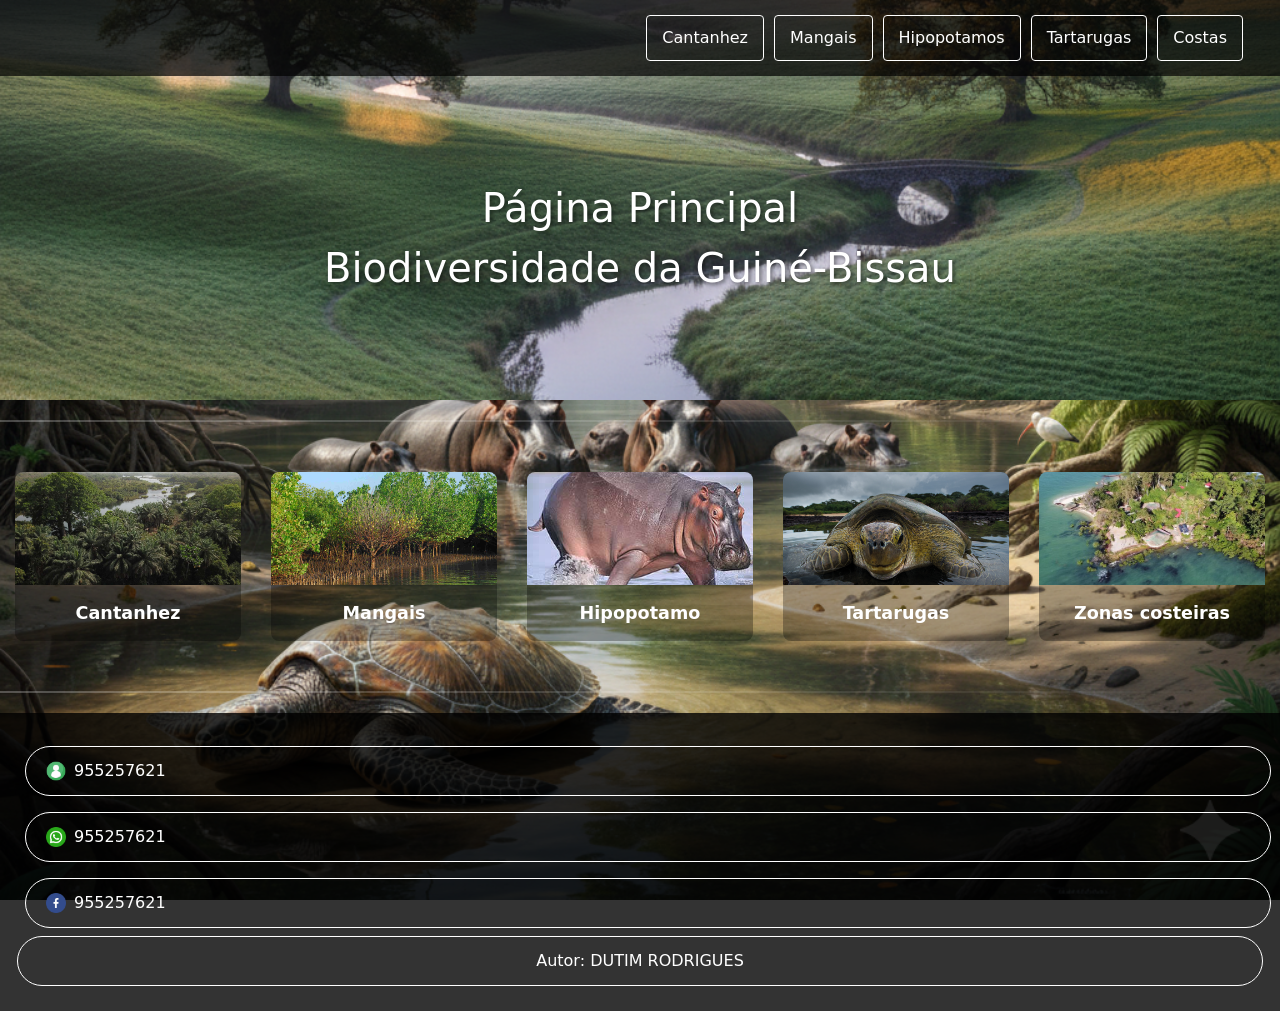
<file: index.html>
<!DOCTYPE html>
<html lang="pt-BR">
<head>
	<meta charset="utf-8">
	<meta name="viewport" content="width=device-width, initial-scale=1">
	<title>Biodiversidade da Guiné-Bissau</title>
	<link href="https://cdn.jsdelivr.net/npm/bootstrap@5.3.8/dist/css/bootstrap.min.css" rel="stylesheet" integrity="sha384-sRIl4kxILFvY47J16cr9ZwB07vP4J8+LH7qKQnuqkuIAvNWLzeN8tE5YBujZqJLB" crossorigin="anonymous">
	<link rel="stylesheet" type="text/css" href="CSS/index.css">
</head>
<body>
	<div class="main-wrapper">
		<main class="content-box">
			<header class="top-header">
				<nav class="navbar navbar-expand-lg navbar-dark">
					<div class="container-fluid">
						<button class="navbar-toggler" type="button" data-bs-toggle="collapse" data-bs-target="#navbarNav" aria-controls="navbarNav" aria-expanded="false" aria-label="Toggle navigation">
							<span class="navbar-toggler-icon"></span>
						</button>
						<div class="collapse navbar-collapse" id="navbarNav">
							<ul class="navbar-nav ms-auto">
								<li class="nav-item"><a class="nav-link" href="cantanhez.html">Cantanhez</a></li>
								<li class="nav-item"><a class="nav-link" href="mangais.html">Mangais</a></li>
								<li class="nav-item"><a class="nav-link" href="hipopotamo.html">Hipopotamos</a></li>
								<li class="nav-item"><a class="nav-link" href="tartaruga.html">Tartarugas</a></li>
								<li class="nav-item"><a class="nav-link" href="costas.html">Costas</a></li>
							</ul>
						</div>
					</div>
				</nav>
				<div class="header-content">
					<h1>Página Principal <br>Biodiversidade da Guiné-Bissau</h1>
				</div>
			</header>
			<hr class="line">
			<section class="image-grid container-fluid">
				<div class="row">
					<div class="col-12 col-sm-6 col-md-4 col-lg-2-5">
						<a href="cantanhez.html" class="box-link">
							<div class="box">
								<img src="IMG/canta2.jpg" alt="Cantanhez" class="img-fluid">
								<p>Cantanhez</p>
							</div>
						</a>
					</div>
					<div class="col-12 col-sm-6 col-md-4 col-lg-2-5">
						<a href="mangais.html" class="box-link">
							<div class="box">
								<img src="IMG/mang3.jpg" alt="Mangais" class="img-fluid">
								<p>Mangais</p>
							</div>
						</a>
					</div>
					<div class="col-12 col-sm-6 col-md-4 col-lg-2-5">
						<a href="hipopotamo.html" class="box-link">
							<div class="box">
								<img src="IMG/hipopotamo2.jpg" alt="Hipopotamo" class="img-fluid">
								<p>Hipopotamo</p>
							</div>
						</a>
					</div>
					<div class="col-12 col-sm-6 col-md-4 col-lg-2-5">
						<a href="tartaruga.html" class="box-link">
							<div class="box">
								<img src="IMG/tart2.jpg" alt="Tartarugas" class="img-fluid">
								<p>Tartarugas</p>
							</div>
						</a>
					</div>
					<div class="col-12 col-sm-6 col-md-4 col-lg-2-5">
						<a href="costas.html" class="box-link">
							<div class="box">
								<img src="IMG/zona1.jpg" alt="Zonas costeiras" class="img-fluid">
								<p>Zonas costeiras</p>
							</div>
						</a>
					</div>
				</div>
			</section>
			<hr class="line">		</main>
		
		<footer class="bottom-footer">
			<div class="container-fluid">
				<div class="row text-center">
					<a href="tel:955257621" class="contact-link">
						<img src="IMG/contato.png" alt="Telefone" class="contact-icon"> 955257621
					</a>
					<a href="https://wa.me/955257621" target="_blank" class="contact-link">
						<img src="IMG/whatsapp.png" alt="WhatsApp" class="contact-icon"> 955257621
					</a>
					<a href="#" class="contact-link">
						<img src="IMG/facebook.png" alt="Facebook" class="contact-icon"> 955257621
					</a>
					<span class="author-credit">Autor: DUTIM RODRIGUES</span>
				</div>
			</div>
		</footer>
	</div>

	<script src="https://cdn.jsdelivr.net/npm/bootstrap@5.3.8/dist/js/bootstrap.bundle.min.js" integrity="sha384-FKyoEForCGlyvwx9Hj09JcYn3nv7wiPVlz7YYwJrWVcXK/BmnVDxM+D2scQbITxI" crossorigin="anonymous"></script>
</body>
</html>
</file>
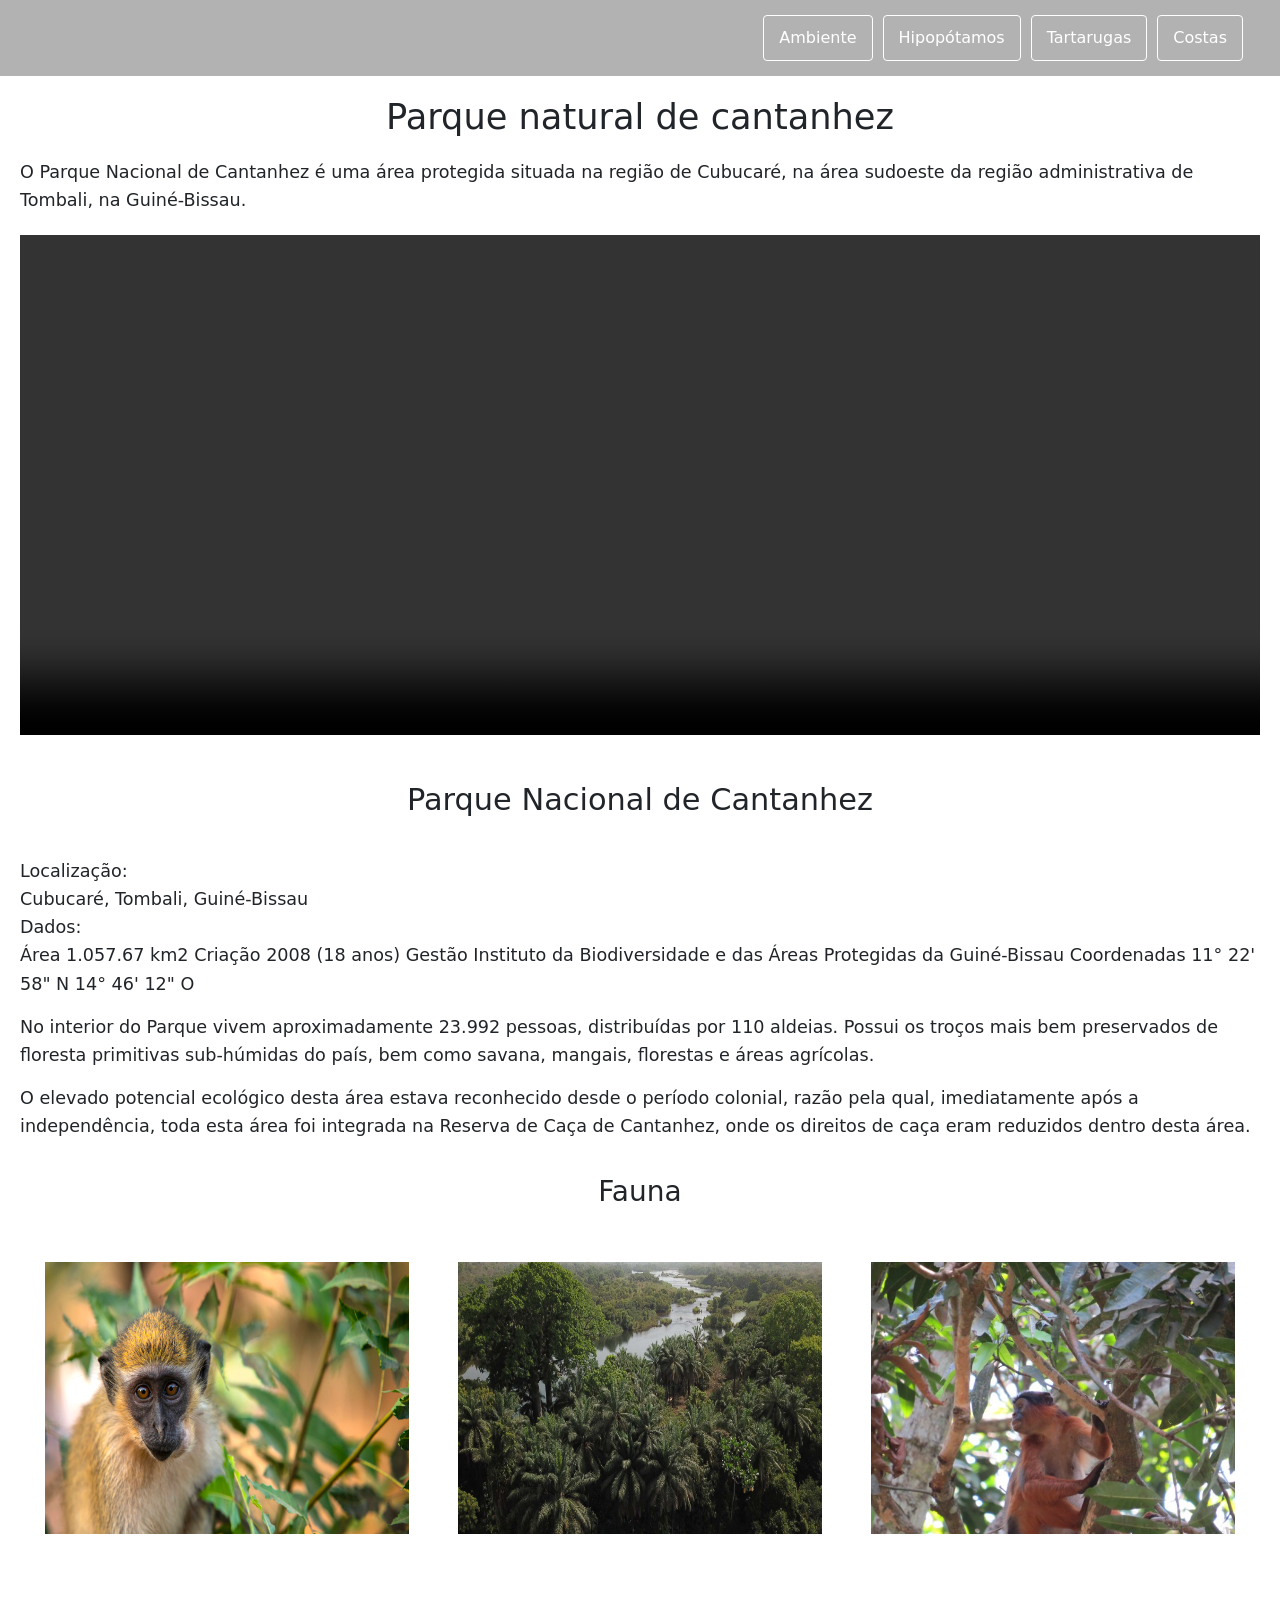
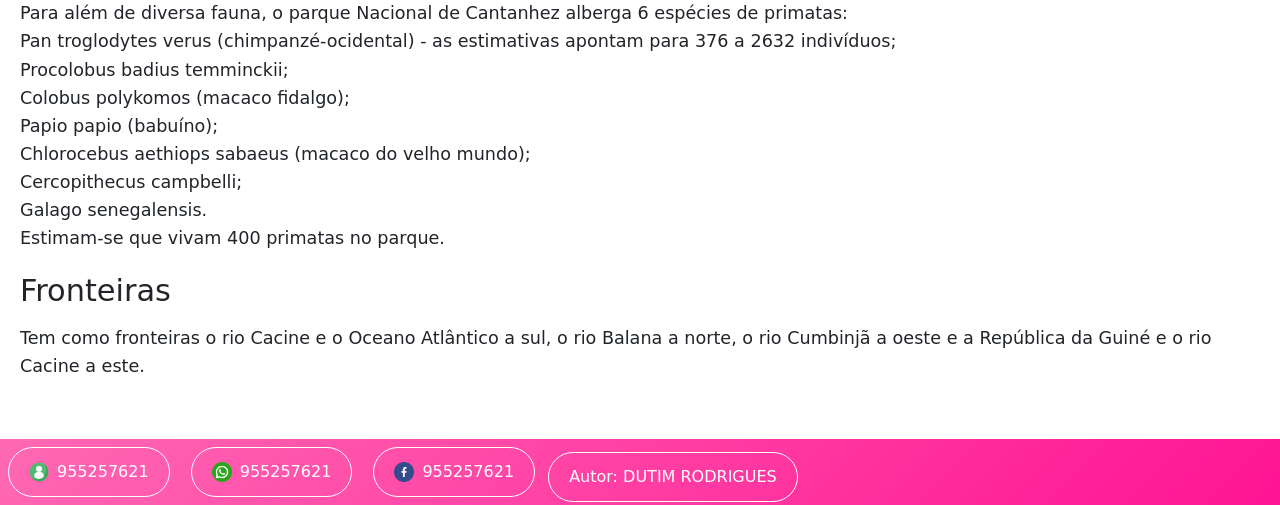
<file: cantanhez.html>
<!DOCTYPE html>
<html>
<head>
	<meta charset="utf-8">
	<meta name="viewport" content="width=device-width, initial-scale=1">
	<title> Parque natural de Cantanhez</title>
	<link href="https://cdn.jsdelivr.net/npm/bootstrap@5.3.8/dist/css/bootstrap.min.css" rel="stylesheet" integrity="sha384-sRIl4kxILFvY47J16cr9ZwB07vP4J8+LH7qKQnuqkuIAvNWLzeN8tE5YBujZqJLB" crossorigin="anonymous">
	<script src="https://cdn.jsdelivr.net/npm/bootstrap@5.3.8/dist/js/bootstrap.bundle.min.js" integrity="sha384-FKyoEForCGlyvwx9Hj09JcYn3nv7wiPVlz7YYwJrWVcXK/BmnVDxM+D2scQbITxI" crossorigin="anonymous"></script>

	<link rel="stylesheet" type="text/css" href=" CSS/cantanhez.css">
</head>
<body>

	<header class="ak">
		<nav class="navbar navbar-expand-lg navbar-dark">
			<div class="container-fluid">
				<button class="navbar-toggler" type="button" data-bs-toggle="collapse" data-bs-target="#navbarNav" aria-controls="navbarNav" aria-expanded="false" aria-label="Toggle navigation">
					<span class="navbar-toggler-icon"></span>
				</button>
				<div class="collapse navbar-collapse" id="navbarNav">
					<ul class="navbar-nav ms-auto">
						<li class="nav-item"><a class="nav-link" href="index.html">Ambiente</a></li>
						<li class="nav-item"><a class="nav-link" href="hipopotamo.html">Hipopótamos</a></li>
						<li class="nav-item"><a class="nav-link" href="tartaruga.html">Tartarugas</a></li>
						<li class="nav-item"><a class="nav-link" href="costas.html">Costas</a></li>
					</ul>
				</div>
			</div>
		</nav>
	</header>
<div class="pri">
<h1>Parque natural de cantanhez</h1>
 <p>O Parque Nacional de Cantanhez é uma área protegida situada na região de Cubucaré, na área sudoeste da região administrativa de Tombali, na Guiné-Bissau.</p>

 <video controls autoplay width="100%" height="500px">
 	<source src="VID/flo1.mp4" type="video/mp4"> 
 </video>
</div>
<div class="du">
 <h2>Parque Nacional de Cantanhez</h2> <br>
<p>Localização:<br>
Cubucaré, Tombali,  Guiné-Bissau <br>
Dados:<br>
Área
1.057.67 km2
Criação
2008 (18 anos)
Gestão
Instituto da Biodiversidade e das Áreas Protegidas da Guiné-Bissau
Coordenadas
11° 22' 58" N 14° 46' 12" O</p>
<p>No interior do Parque vivem aproximadamente 23.992 pessoas, distribuídas por 110 aldeias.
Possui os troços mais bem preservados de floresta primitivas sub-húmidas do país, bem como savana, mangais, florestas e áreas agrícolas.</p>
<p>O elevado potencial ecológico desta área estava reconhecido desde o período colonial, razão pela qual, imediatamente após a independência, toda esta área foi integrada na Reserva de Caça de Cantanhez, onde os direitos de caça eram reduzidos dentro desta área.</p></div>

<h3 style="text-align: center;">Fauna</h3>
<section class="ju">


<div class="mato">
<img src="IMG/canta1.jpg" width="400PX" height="200px"><br>
</div>

<div class="mato">
<img src="IMG/canta2.jpg" width="400PX" height="200px"><br>
</div>

<div class="mato">
<img src="IMG/canta3.jpg" width="400PX" height="200px"><br>
</div>
</section>

<section class="ota">

<p>Para além de diversa fauna, o parque Nacional de Cantanhez alberga 6 espécies de primatas:<br>
Pan troglodytes verus (chimpanzé-ocidental) - as estimativas apontam para 376 a 2632 indivíduos;<br>
Procolobus badius temminckii;<br>
Colobus polykomos (macaco fidalgo);<br>
Papio papio (babuíno);<br>
Chlorocebus aethiops sabaeus (macaco do velho mundo);<br>
Cercopithecus campbelli;<br>
Galago senegalensis. <br>
Estimam-se que vivam 400 primatas no parque.</p>
<h4>Fronteiras</h4>
<p>Tem como fronteiras o rio Cacine e o Oceano Atlântico a sul, o rio Balana a norte, o rio Cumbinjã a oeste e a República da Guiné e o rio Cacine a este.</p><br></section>

<section class="su">
	<footer>
		<a href="tel:955257621" class="contact-link">
			<img src="IMG/contato.png" alt="Telefone" class="contact-icon"> 955257621
		</a>
		<a href="https://wa.me/955257621" target="_blank" class="contact-link">
			<img src="IMG/whatsapp.png" alt="WhatsApp" class="contact-icon"> 955257621
		</a>
		<a href="#" class="contact-link">
			<img src="IMG/facebook.png" alt="Facebook" class="contact-icon"> 955257621
		</a>
		<span class="author-credit">Autor: DUTIM RODRIGUES</span>
	</footer>
</section>


















</body>
</html>
</file>
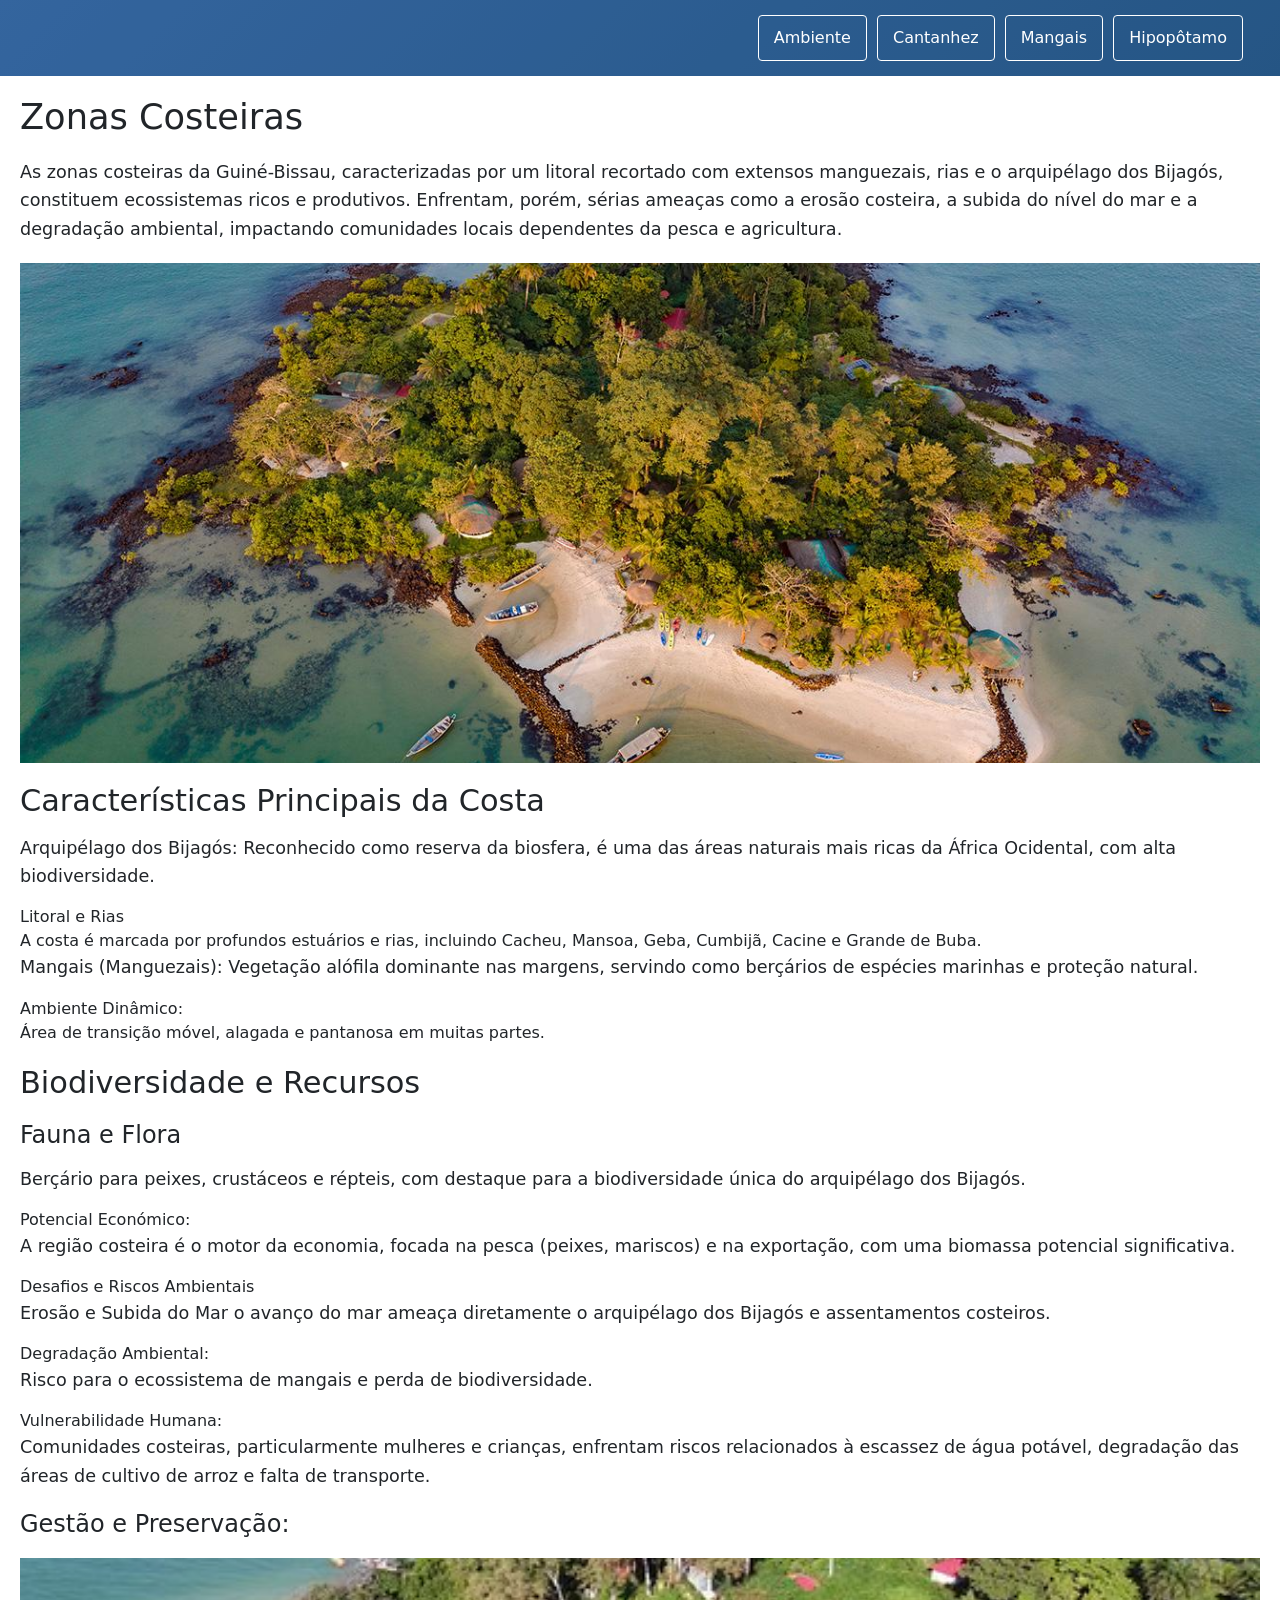
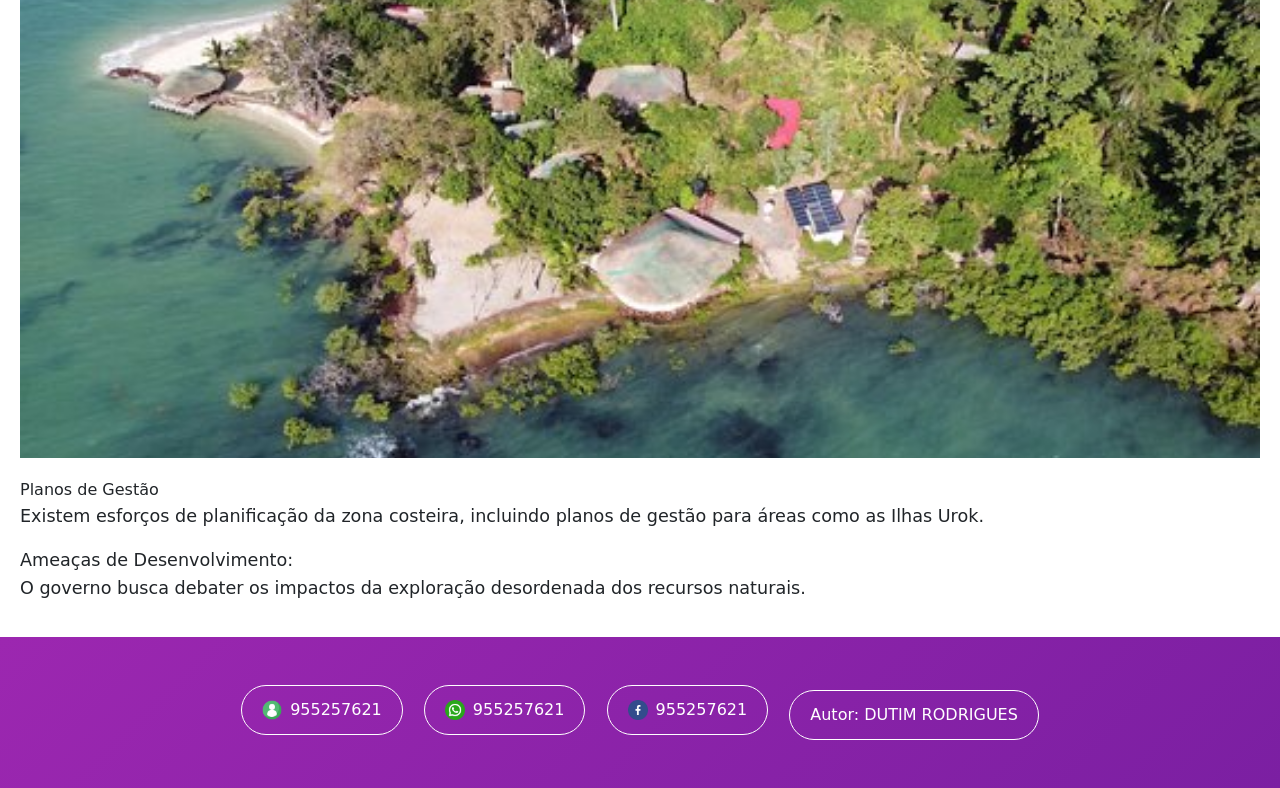
<file: costas.html>
<!DOCTYPE html>
<html lang="pt-BR">
<head>
	<meta charset="utf-8">
	<meta name="viewport" content="width=device-width, initial-scale=1">
	<title>Zonas Costeiras</title>
	<link href="https://cdn.jsdelivr.net/npm/bootstrap@5.3.8/dist/css/bootstrap.min.css" rel="stylesheet" integrity="sha384-sRIl4kxILFvY47J16cr9ZwB07vP4J8+LH7qKQnuqkuIAvNWLzeN8tE5YBujZqJLB" crossorigin="anonymous">
	<link rel="stylesheet" type="text/css" href="CSS/costas.css">
</head>
<body>
	<header class="so">
		<nav class="navbar navbar-expand-lg navbar-dark">
			<div class="container-fluid">
				<button class="navbar-toggler" type="button" data-bs-toggle="collapse" data-bs-target="#navbarNav" aria-controls="navbarNav" aria-expanded="false" aria-label="Toggle navigation">
					<span class="navbar-toggler-icon"></span>
				</button>
				<div class="collapse navbar-collapse" id="navbarNav">
					<ul class="navbar-nav ms-auto">
						<li class="nav-item"><a class="nav-link" href="index.html">Ambiente</a></li>
						<li class="nav-item"><a class="nav-link" href="cantanhez.html">Cantanhez</a></li>
						<li class="nav-item"><a class="nav-link" href="mangais.html">Mangais</a></li>
						<li class="nav-item"><a class="nav-link" href="hipopotamo.html">Hipopôtamo</a></li>
					</ul>
				</div>
			</div>
		</nav>
	</header>

	<div class="content">
		<h1>Zonas Costeiras</h1>
<p>As zonas costeiras da Guiné-Bissau, caracterizadas por um litoral recortado com extensos manguezais, rias e o arquipélago dos Bijagós, constituem ecossistemas ricos e produtivos. Enfrentam, porém, sérias ameaças como a erosão costeira, a subida do nível do mar e a degradação ambiental, impactando comunidades locais dependentes da pesca e agricultura. </p>

		<img src="IMG/zona2.jpg" alt="Zona costeira" class="responsive-img">
<h2>Características Principais da Costa</h2>
<p>Arquipélago dos Bijagós: Reconhecido como reserva da biosfera, é uma das áreas naturais mais ricas da África Ocidental, com alta biodiversidade.</p>
Litoral e Rias <br> A costa é marcada por profundos estuários e rias, incluindo Cacheu, Mansoa, Geba, Cumbijã, Cacine e Grande de Buba. <br>
<p>Mangais (Manguezais): Vegetação alófila dominante nas margens, servindo como berçários de espécies marinhas e proteção natural.</p>
Ambiente Dinâmico: <br> Área de transição móvel, alagada e pantanosa em muitas partes. 
<h2>Biodiversidade e Recursos</h2>
<h3>Fauna e Flora</h3>
 <p>Berçário para peixes, crustáceos e répteis, com destaque para a biodiversidade única do arquipélago dos Bijagós.</p>
Potencial Económico: <br> <p>A região costeira é o motor da economia, focada na pesca (peixes, mariscos) e na exportação, com uma biomassa potencial significativa.</p> 
Desafios e Riscos Ambientais <br>
<p>Erosão e Subida do Mar o avanço do mar ameaça diretamente o arquipélago dos Bijagós e assentamentos costeiros.</p>
Degradação Ambiental:<br> <p>Risco para o ecossistema de mangais e perda de biodiversidade.</p>
Vulnerabilidade Humana:<br><p> Comunidades costeiras, particularmente mulheres e crianças, enfrentam riscos relacionados à escassez de água potável, degradação das áreas de cultivo de arroz e falta de transporte.</p> 
<h3>Gestão e Preservação:</h3>
<img src="IMG/zona1.jpg" alt="Zona costeira" class="responsive-img">
Planos de Gestão <br> <p>Existem esforços de planificação da zona costeira, incluindo planos de gestão para áreas como as Ilhas Urok.</p>
<p>Ameaças de Desenvolvimento: <br> O governo busca debater os impactos da exploração desordenada dos recursos naturais.</p> 
	</div>

	<section class="su">
		<footer>
			<a href="tel:955257621" class="contact-link">
				<img src="IMG/contato.png" alt="Telefone" class="contact-icon"> 955257621
			</a>
			<a href="https://wa.me/955257621" target="_blank" class="contact-link">
				<img src="IMG/whatsapp.png" alt="WhatsApp" class="contact-icon"> 955257621
			</a>
			<a href="#" class="contact-link">
				<img src="IMG/facebook.png" alt="Facebook" class="contact-icon"> 955257621
			</a>
			<span class="author-credit">Autor: DUTIM RODRIGUES</span>
		</footer>
	</section>

	<script src="https://cdn.jsdelivr.net/npm/bootstrap@5.3.8/dist/js/bootstrap.bundle.min.js" integrity="sha384-FKyoEForCGlyvwx9Hj09JcYn3nv7wiPVlz7YYwJrWVcXK/BmnVDxM+D2scQbITxI" crossorigin="anonymous"></script>
</body>
</html>








</body>
</html>
</file>
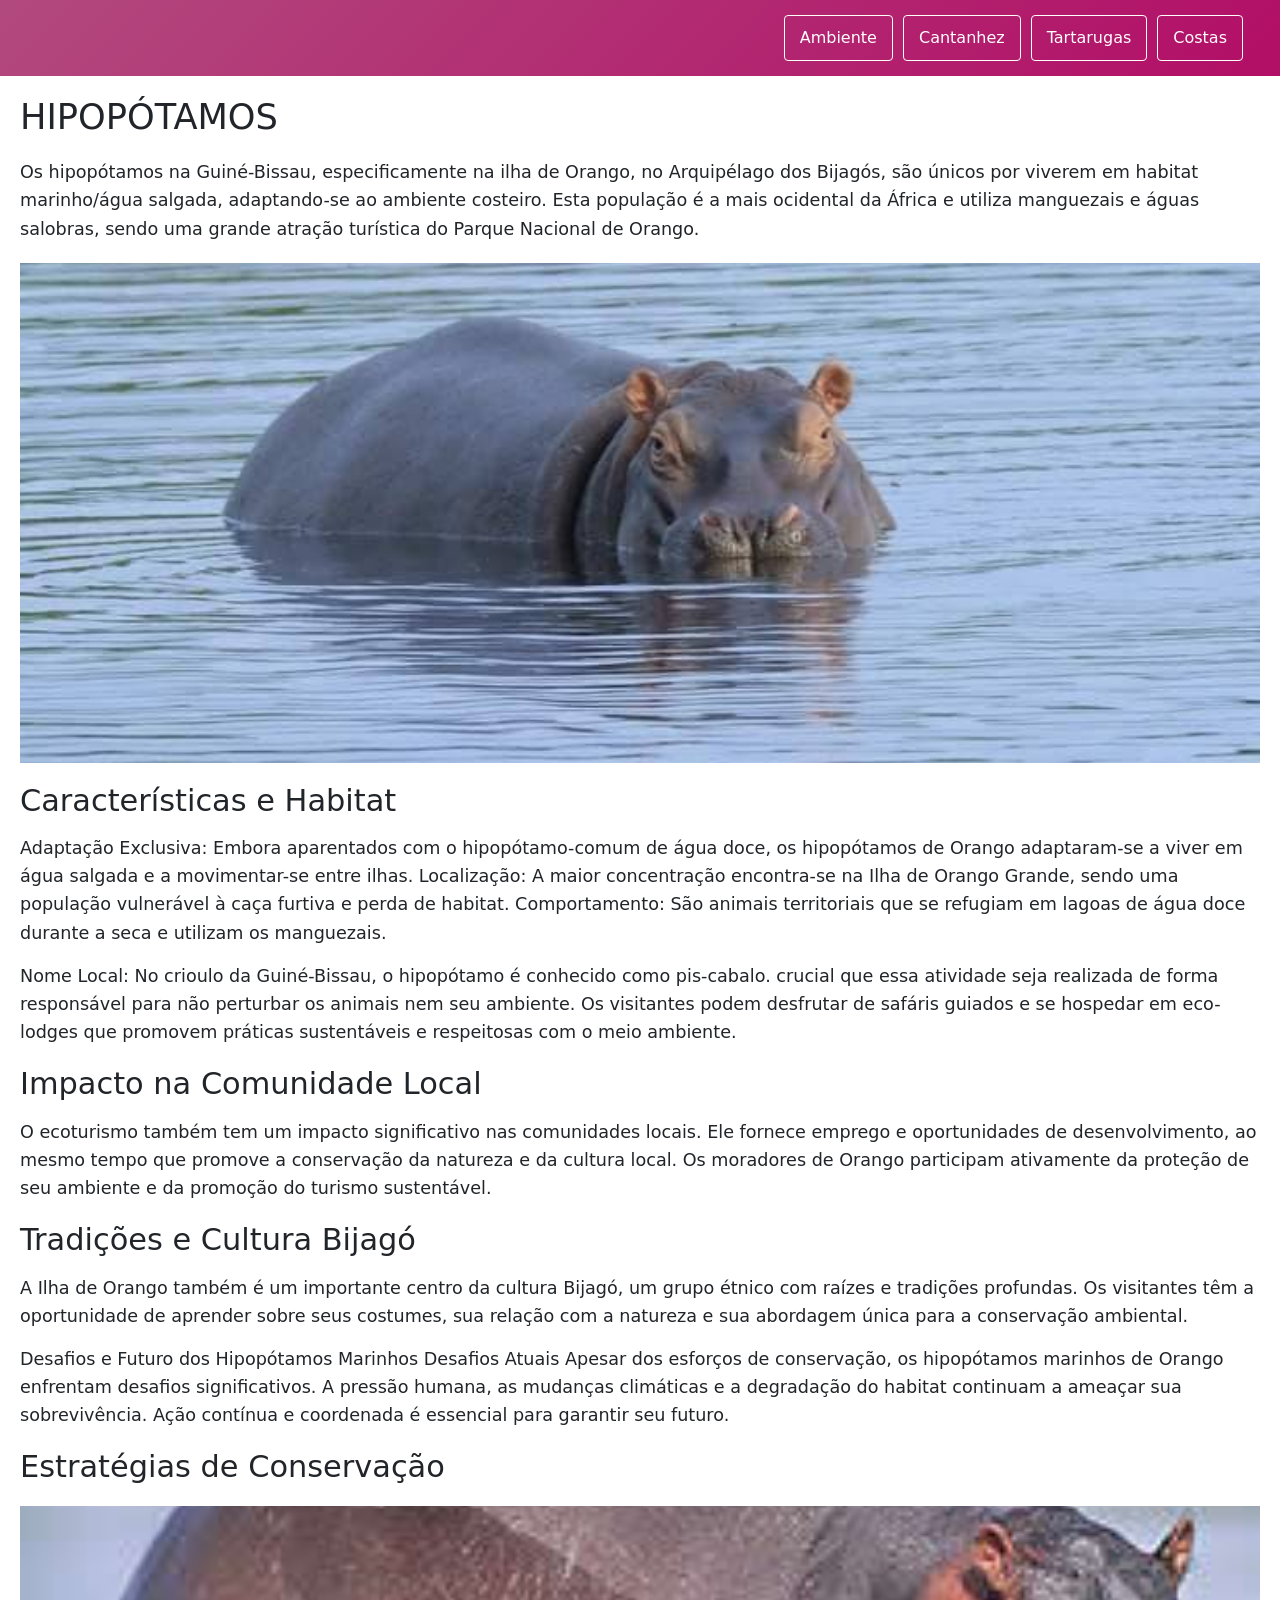
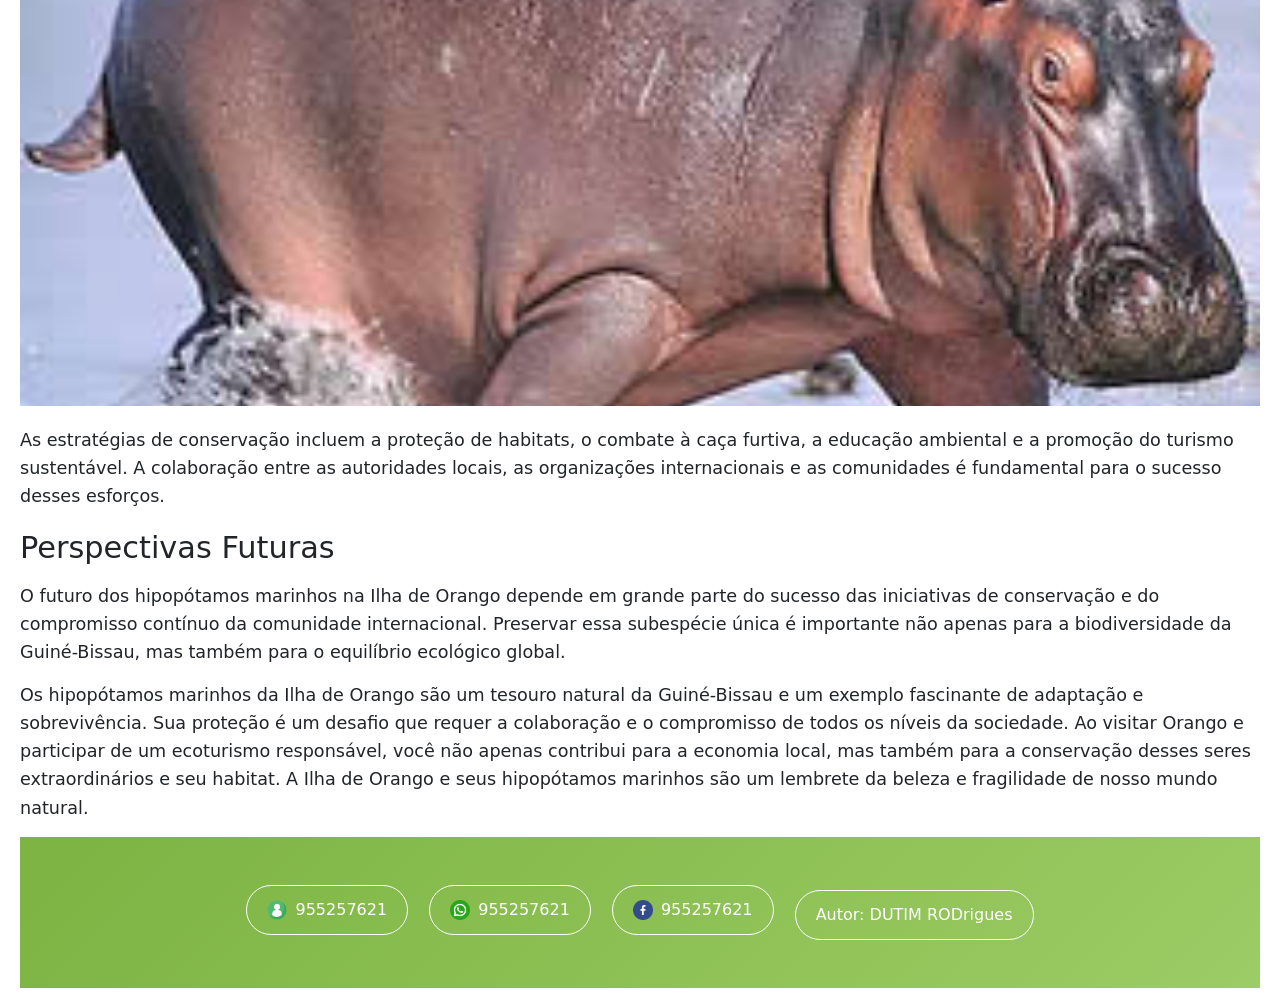
<file: hipopotamo.html>
<!DOCTYPE html>
<html lang="pt-BR">
<head>
	<meta charset="utf-8">
	<meta name="viewport" content="width=device-width, initial-scale=1">
	<title>Hipópotamos</title>
	<link href="https://cdn.jsdelivr.net/npm/bootstrap@5.3.8/dist/css/bootstrap.min.css" rel="stylesheet" integrity="sha384-sRIl4kxILFvY47J16cr9ZwB07vP4J8+LH7qKQnuqkuIAvNWLzeN8tE5YBujZqJLB" crossorigin="anonymous">
	<link rel="stylesheet" type="text/css" href="CSS/hipopotamo.css">
</head>
<body>
	<header class="ak">
		<nav class="navbar navbar-expand-lg navbar-dark">
			<div class="container-fluid">
				<button class="navbar-toggler" type="button" data-bs-toggle="collapse" data-bs-target="#navbarNav" aria-controls="navbarNav" aria-expanded="false" aria-label="Toggle navigation">
					<span class="navbar-toggler-icon"></span>
				</button>
				<div class="collapse navbar-collapse" id="navbarNav">
					<ul class="navbar-nav ms-auto">
						<li class="nav-item"><a class="nav-link" href="index.html">Ambiente</a></li>
						<li class="nav-item"><a class="nav-link" href="cantanhez.html">Cantanhez</a></li>
						<li class="nav-item"><a class="nav-link" href="tartaruga.html">Tartarugas</a></li>
						<li class="nav-item"><a class="nav-link" href="costas.html">Costas</a></li>
					</ul>
				</div>
			</div>
		</nav>
	</header>

	<div class="content">
		<h1>HIPOPÓTAMOS</h1>
	<p>Os hipopótamos na Guiné-Bissau, especificamente na ilha de Orango, no Arquipélago dos Bijagós, são únicos por viverem em habitat marinho/água salgada, adaptando-se ao ambiente costeiro. Esta população é a mais ocidental da África e utiliza manguezais e águas salobras, sendo uma grande atração turística do Parque Nacional de Orango. </p>
<img src="IMG/hipopotamo1.jpg" alt="Hipótamo" class="responsive-img">
		<h2>Características e Habitat</h2>
<p>Adaptação Exclusiva: Embora aparentados com o hipopótamo-comum de água doce, os hipopótamos de Orango adaptaram-se a viver em água salgada e a movimentar-se entre ilhas.
Localização: A maior concentração encontra-se na Ilha de Orango Grande, sendo uma população vulnerável à caça furtiva e perda de habitat.
Comportamento: São animais territoriais que se refugiam em lagoas de água doce durante a seca e utilizam os manguezais.</p>
<p>Nome Local: No crioulo da Guiné-Bissau, o hipopótamo é conhecido como pis-cabalo. 
  crucial que essa atividade seja realizada de forma responsável para não perturbar os animais nem seu ambiente. Os visitantes podem desfrutar de safáris guiados e se hospedar em eco-lodges que promovem práticas sustentáveis e respeitosas com o meio ambiente.</p>

<h2>Impacto na Comunidade Local</h2>

<p>O ecoturismo também tem um impacto significativo nas comunidades locais. Ele fornece emprego e oportunidades de desenvolvimento, ao mesmo tempo que promove a conservação da natureza e da cultura local. Os moradores de Orango participam ativamente da proteção de seu ambiente e da promoção do turismo sustentável.</p>

<h2>Tradições e Cultura Bijagó</h2>

<p>A Ilha de Orango também é um importante centro da cultura Bijagó, um grupo étnico com raízes e tradições profundas. Os visitantes têm a oportunidade de aprender sobre seus costumes, sua relação com a natureza e sua abordagem única para a conservação ambiental.</p>

<p>Desafios e Futuro dos Hipopótamos Marinhos
Desafios Atuais

Apesar dos esforços de conservação, os hipopótamos marinhos de Orango enfrentam desafios significativos. A pressão humana, as mudanças climáticas e a degradação do habitat continuam a ameaçar sua sobrevivência. Ação contínua e coordenada é essencial para garantir seu futuro.</p>

<h2>Estratégias de Conservação</h2>
<img src="IMG/hipopotamo2.jpg" alt="Hipótamo" class="responsive-img">

<p>As estratégias de conservação incluem a proteção de habitats, o combate à caça furtiva, a educação ambiental e a promoção do turismo sustentável. A colaboração entre as autoridades locais, as organizações internacionais e as comunidades é fundamental para o sucesso desses esforços.</p>

<h2>Perspectivas Futuras</h2>

<p>O futuro dos hipopótamos marinhos na Ilha de Orango depende em grande parte do sucesso das iniciativas de conservação e do compromisso contínuo da comunidade internacional. Preservar essa subespécie única é importante não apenas para a biodiversidade da Guiné-Bissau, mas também para o equilíbrio ecológico global.</p>

<p>Os hipopótamos marinhos da Ilha de Orango são um tesouro natural da Guiné-Bissau e um exemplo fascinante de adaptação e sobrevivência. Sua proteção é um desafio que requer a colaboração e o compromisso de todos os níveis da sociedade. Ao visitar Orango e participar de um ecoturismo responsável, você não apenas contribui para a economia local, mas também para a conservação desses seres extraordinários e seu habitat. A Ilha de Orango e seus hipopótamos marinhos são um lembrete da beleza e fragilidade de nosso mundo natural.</p>

<section class="bot">
	<footer>
		<a href="tel:955257621" class="contact-link">
			<img src="IMG/contato.png" alt="Telefone" class="contact-icon"> 955257621
		</a>
		<a href="https://wa.me/955257621" target="_blank" class="contact-link">
			<img src="IMG/whatsapp.png" alt="WhatsApp" class="contact-icon"> 955257621
		</a>
		<a href="#" class="contact-link">
			<img src="IMG/facebook.png" alt="Facebook" class="contact-icon"> 955257621
		</a>
		<span class="author-credit">Autor: DUTIM RODrigues</span>
	</footer>
</section>

</div>















</body>
</html>
</file>
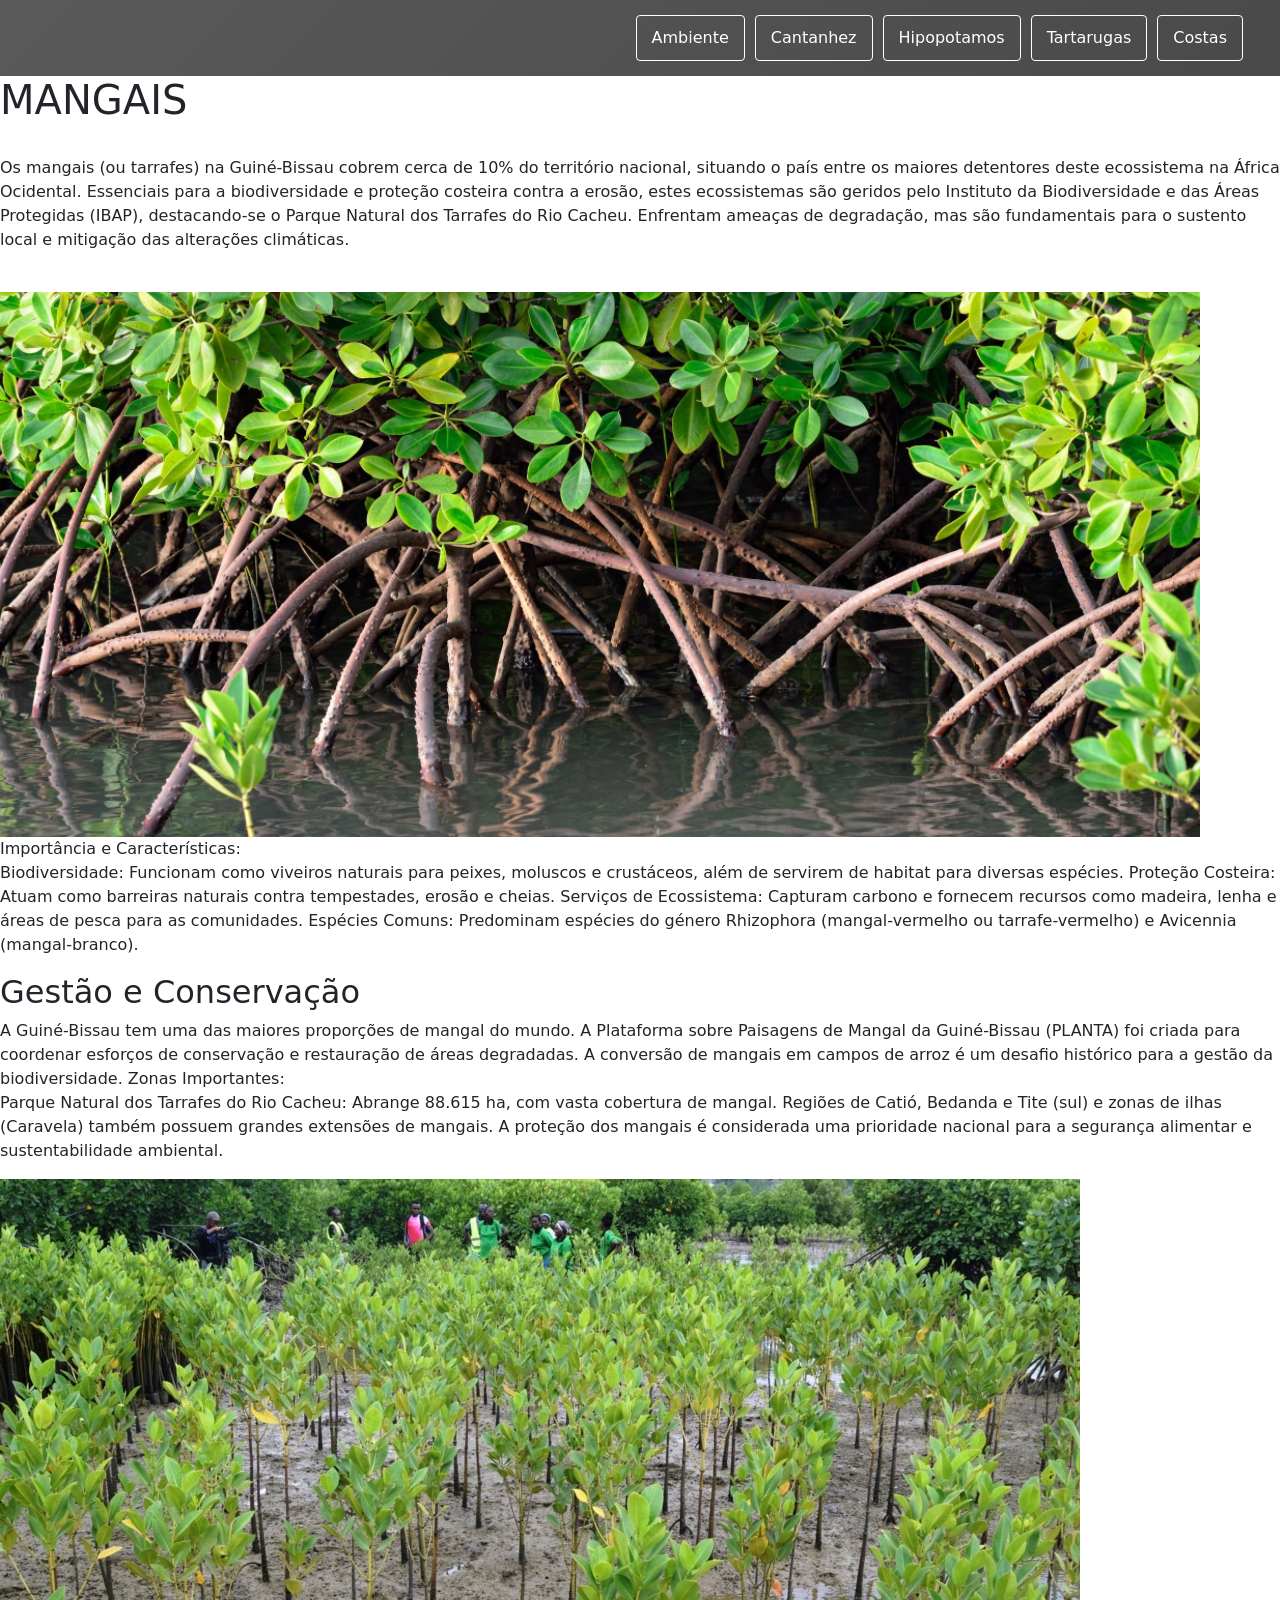
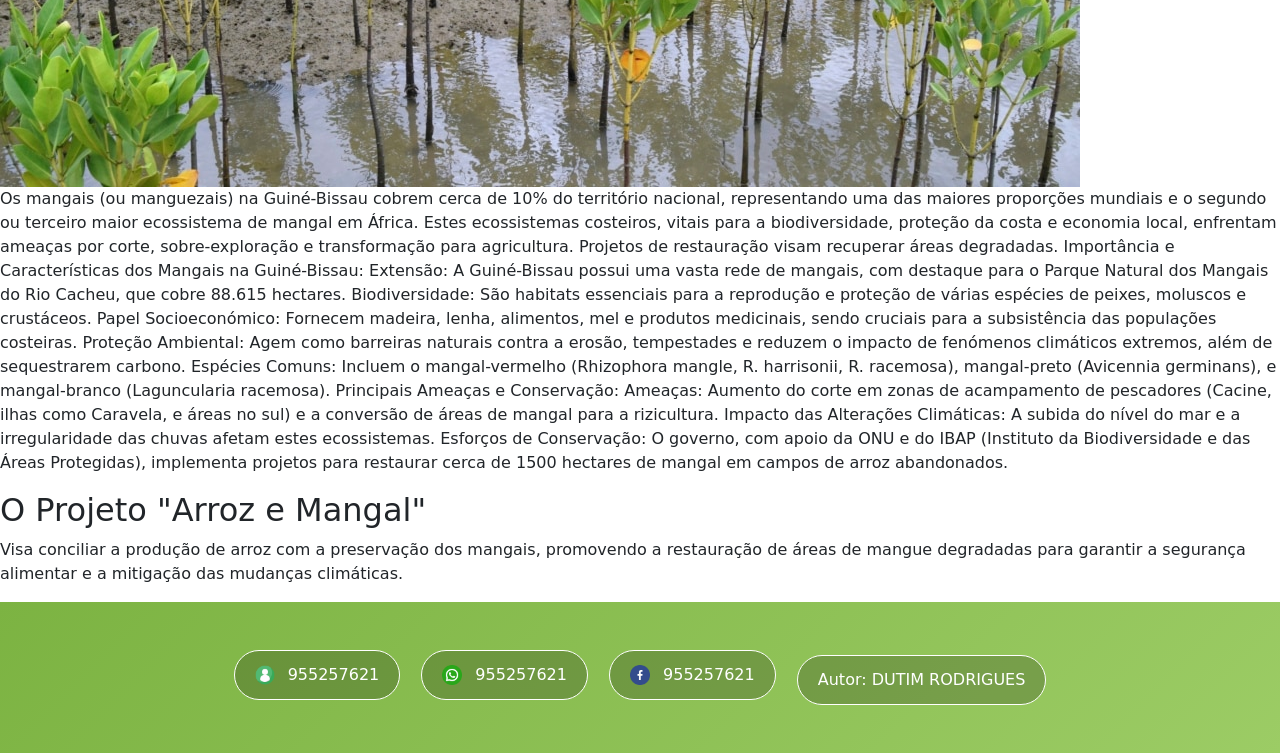
<file: mangais.html>
<!DOCTYPE html>
<html lang="pt-BR">
<head>
	<meta charset="utf-8">
	<meta name="viewport" content="width=device-width, initial-scale=1">
	<title>MANGAIS</title>
	<link href="https://cdn.jsdelivr.net/npm/bootstrap@5.3.8/dist/css/bootstrap.min.css" rel="stylesheet" integrity="sha384-sRIl4kxILFvY47J16cr9ZwB07vP4J8+LH7qKQnuqkuIAvNWLzeN8tE5YBujZqJLB" crossorigin="anonymous">
	<link rel="stylesheet" type="text/css" href="CSS/mangais.css">
	<link rel="stylesheet" href="bootstrap-5.3.3-dist/css/bootstrap-utilities.min.css">
</head>
<body>
	<header class="gb">
		<nav class="navbar navbar-expand-lg navbar-dark">
			<div class="container-fluid">
				
				<button class="navbar-toggler" type="button" data-bs-toggle="collapse" data-bs-target="#navbarNav" aria-controls="navbarNav" aria-expanded="false" aria-label="Toggle navigation">
					<span class="navbar-toggler-icon"></span>
				</button>
				<div class="collapse navbar-collapse" id="navbarNav">
					<ul class="navbar-nav ms-auto">
						<li class="nav-item"><a class="nav-link" href="index.html">Ambiente</a></li>
						<li class="nav-item"><a class="nav-link" href="cantanhez.html">Cantanhez</a></li>
						<li class="nav-item"><a class="nav-link" href="hipopotamo.html">Hipopotamos</a></li>
						<li class="nav-item"><a class="nav-link" href="tartaruga.html">Tartarugas</a></li>
						<li class="nav-item"><a class="nav-link" href="costas.html">Costas</a></li>
					</ul>
				</div>
			</div>
		</nav>
	</header>
            <div class="kb">
	<h1>MANGAIS</h1><br>

	<p>Os mangais (ou tarrafes) na Guiné-Bissau cobrem cerca de 10% do território nacional, situando o país entre os maiores detentores deste ecossistema na África Ocidental. Essenciais para a biodiversidade e proteção costeira contra a erosão, estes ecossistemas são geridos pelo Instituto da Biodiversidade e das Áreas Protegidas (IBAP), destacando-se o Parque Natural dos Tarrafes do Rio Cacheu. Enfrentam ameaças de degradação, mas são fundamentais para o sustento local e mitigação das alterações climáticas.</p><br>
	<img src="IMG/mang2.png" alt="Mangais" class="left">  
<p>Importância e Características:<br>
Biodiversidade: Funcionam como viveiros naturais para peixes, moluscos e crustáceos, além de servirem de habitat para diversas espécies.
Proteção Costeira: Atuam como barreiras naturais contra tempestades, erosão e cheias.
Serviços de Ecossistema: Capturam carbono e fornecem recursos como madeira, lenha e áreas de pesca para as comunidades.
Espécies Comuns: Predominam espécies do género Rhizophora (mangal-vermelho ou tarrafe-vermelho) e Avicennia (mangal-branco). </p>
<h2>Gestão e Conservação</h2>
<p>A Guiné-Bissau tem uma das maiores proporções de mangal do mundo.
A Plataforma sobre Paisagens de Mangal da Guiné-Bissau (PLANTA) foi criada para coordenar esforços de conservação e restauração de áreas degradadas.
A conversão de mangais em campos de arroz é um desafio histórico para a gestão da biodiversidade. 
Zonas Importantes:<br>
Parque Natural dos Tarrafes do Rio Cacheu: Abrange 88.615 ha, com vasta cobertura de mangal.
Regiões de Catió, Bedanda e Tite (sul) e zonas de ilhas (Caravela) também possuem grandes extensões de mangais. 
A proteção dos mangais é considerada uma prioridade nacional para a segurança alimentar e sustentabilidade ambiental. <br> </p>

<img src="IMG/mang1.jpg" alt="Mangal" class="left">

<p>Os mangais (ou manguezais) na Guiné-Bissau cobrem cerca de 10% do território nacional, representando uma das maiores proporções mundiais e o segundo ou terceiro maior ecossistema de mangal em África. Estes ecossistemas costeiros, vitais para a biodiversidade, proteção da costa e economia local, enfrentam ameaças por corte, sobre-exploração e transformação para agricultura. Projetos de restauração visam recuperar áreas degradadas. 
Importância e Características dos Mangais na Guiné-Bissau:
Extensão: A Guiné-Bissau possui uma vasta rede de mangais, com destaque para o Parque Natural dos Mangais do Rio Cacheu, que cobre 88.615 hectares.
Biodiversidade: São habitats essenciais para a reprodução e proteção de várias espécies de peixes, moluscos e crustáceos.
Papel Socioeconómico: Fornecem madeira, lenha, alimentos, mel e produtos medicinais, sendo cruciais para a subsistência das populações costeiras.
Proteção Ambiental: Agem como barreiras naturais contra a erosão, tempestades e reduzem o impacto de fenómenos climáticos extremos, além de sequestrarem carbono.
Espécies Comuns: Incluem o mangal-vermelho (Rhizophora mangle, R. harrisonii, R. racemosa), mangal-preto (Avicennia germinans), e mangal-branco (Laguncularia racemosa). 
Principais Ameaças e Conservação:
Ameaças: Aumento do corte em zonas de acampamento de pescadores (Cacine, ilhas como Caravela, e áreas no sul) e a conversão de áreas de mangal para a rizicultura.
Impacto das Alterações Climáticas: A subida do nível do mar e a irregularidade das chuvas afetam estes ecossistemas.
Esforços de Conservação: O governo, com apoio da ONU e do IBAP (Instituto da Biodiversidade e das Áreas Protegidas), implementa projetos para restaurar cerca de 1500 hectares de mangal em campos de arroz abandonados. </p>
<h2>O Projeto "Arroz e Mangal"</h2>
<p>Visa conciliar a produção de arroz com a preservação dos mangais, promovendo a restauração de áreas de mangue degradadas para garantir a segurança alimentar e a mitigação das mudanças climáticas.</p>
	</div>

	<section class="bot">
		<footer>
			<a href="tel:955257621" class="contact-link">
				<img src="IMG/contato.png" alt="Telefone" class="contact-icon"> 955257621
			</a>
			<a href="https://wa.me/955257621" target="_blank" class="contact-link">
				<img src="IMG/whatsapp.png" alt="WhatsApp" class="contact-icon"> 955257621
			</a>
			<a href="#" class="contact-link">
				<img src="IMG/facebook.png" alt="Facebook" class="contact-icon"> 955257621
			</a>
			<span class="author-credit">Autor: DUTIM RODRIGUES</span>
		</footer>
	</section>

	<script src="https://cdn.jsdelivr.net/npm/bootstrap@5.3.8/dist/js/bootstrap.bundle.min.js" integrity="sha384-FKyoEForCGlyvwx9Hj09JcYn3nv7wiPVlz7YYwJrWVcXK/BmnVDxM+D2scQbITxI" crossorigin="anonymous"></script>
</body>
</html>














</body>
</html>
</file>
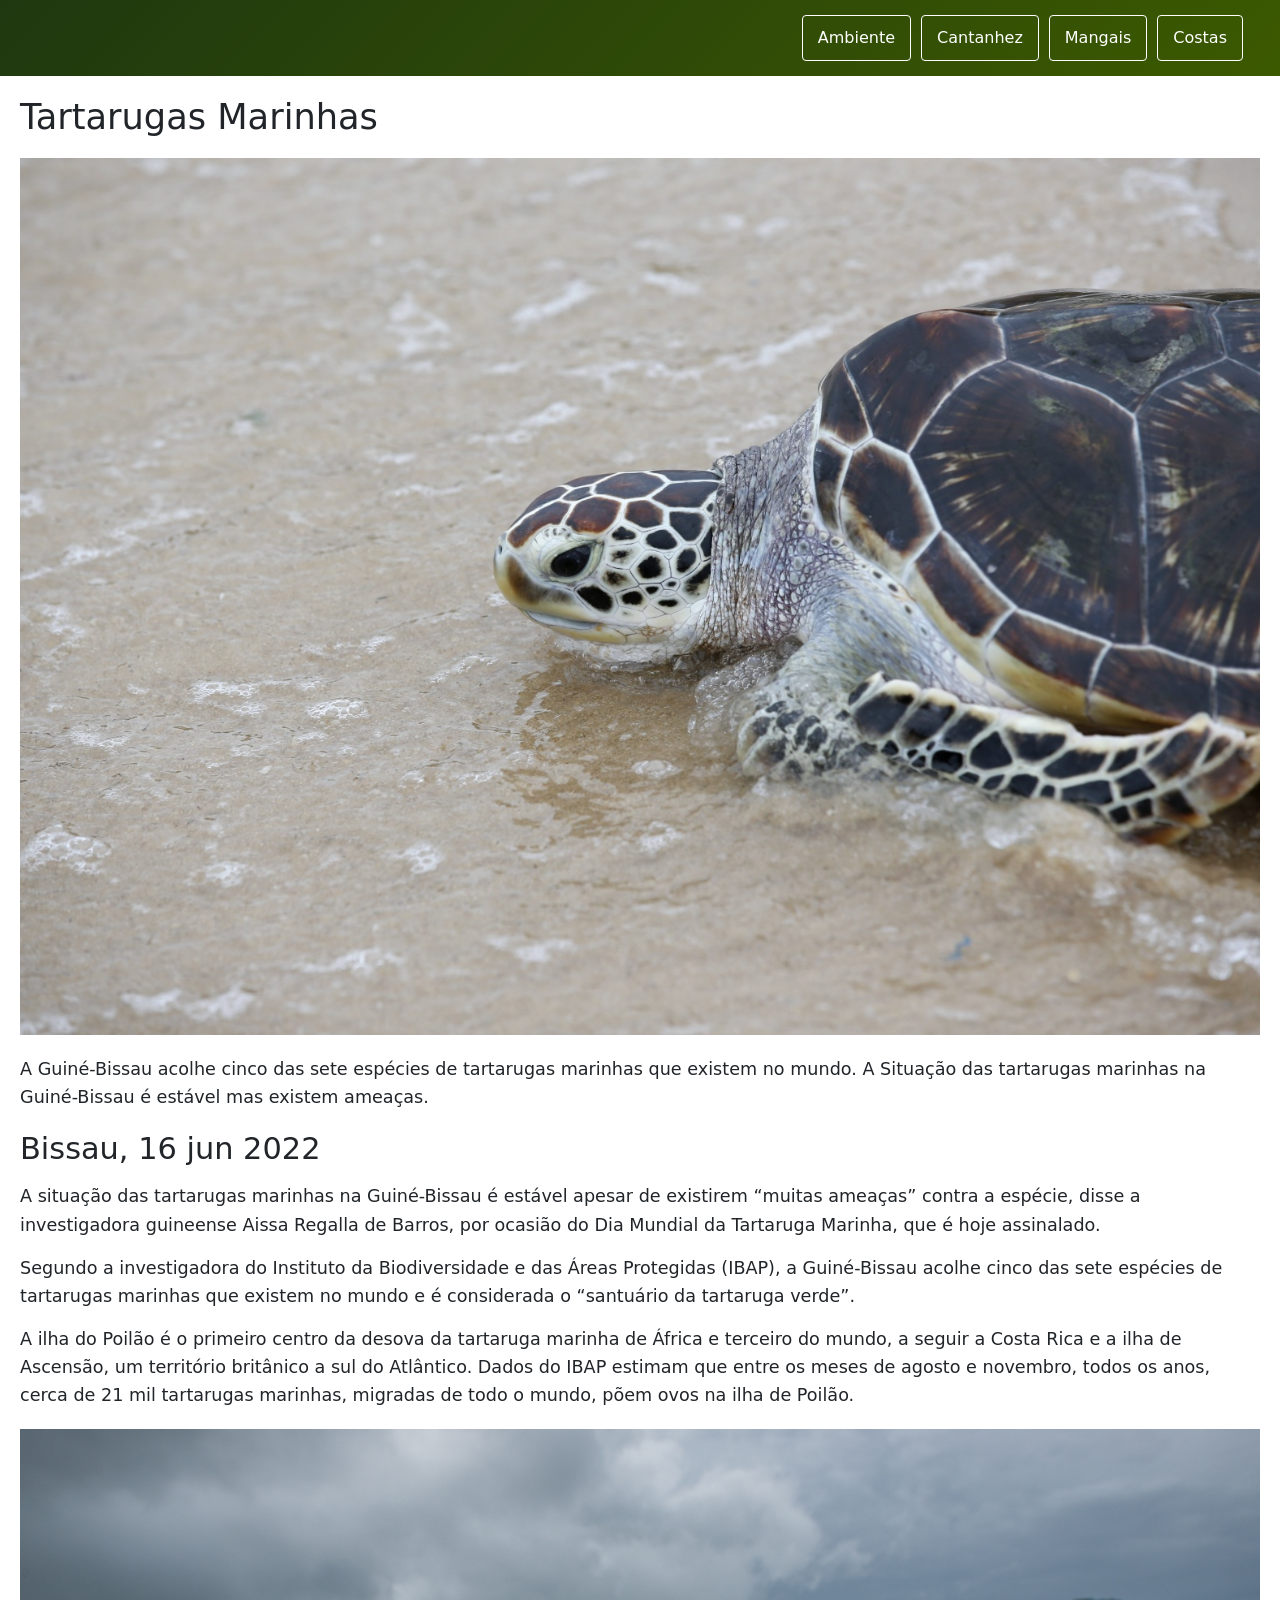
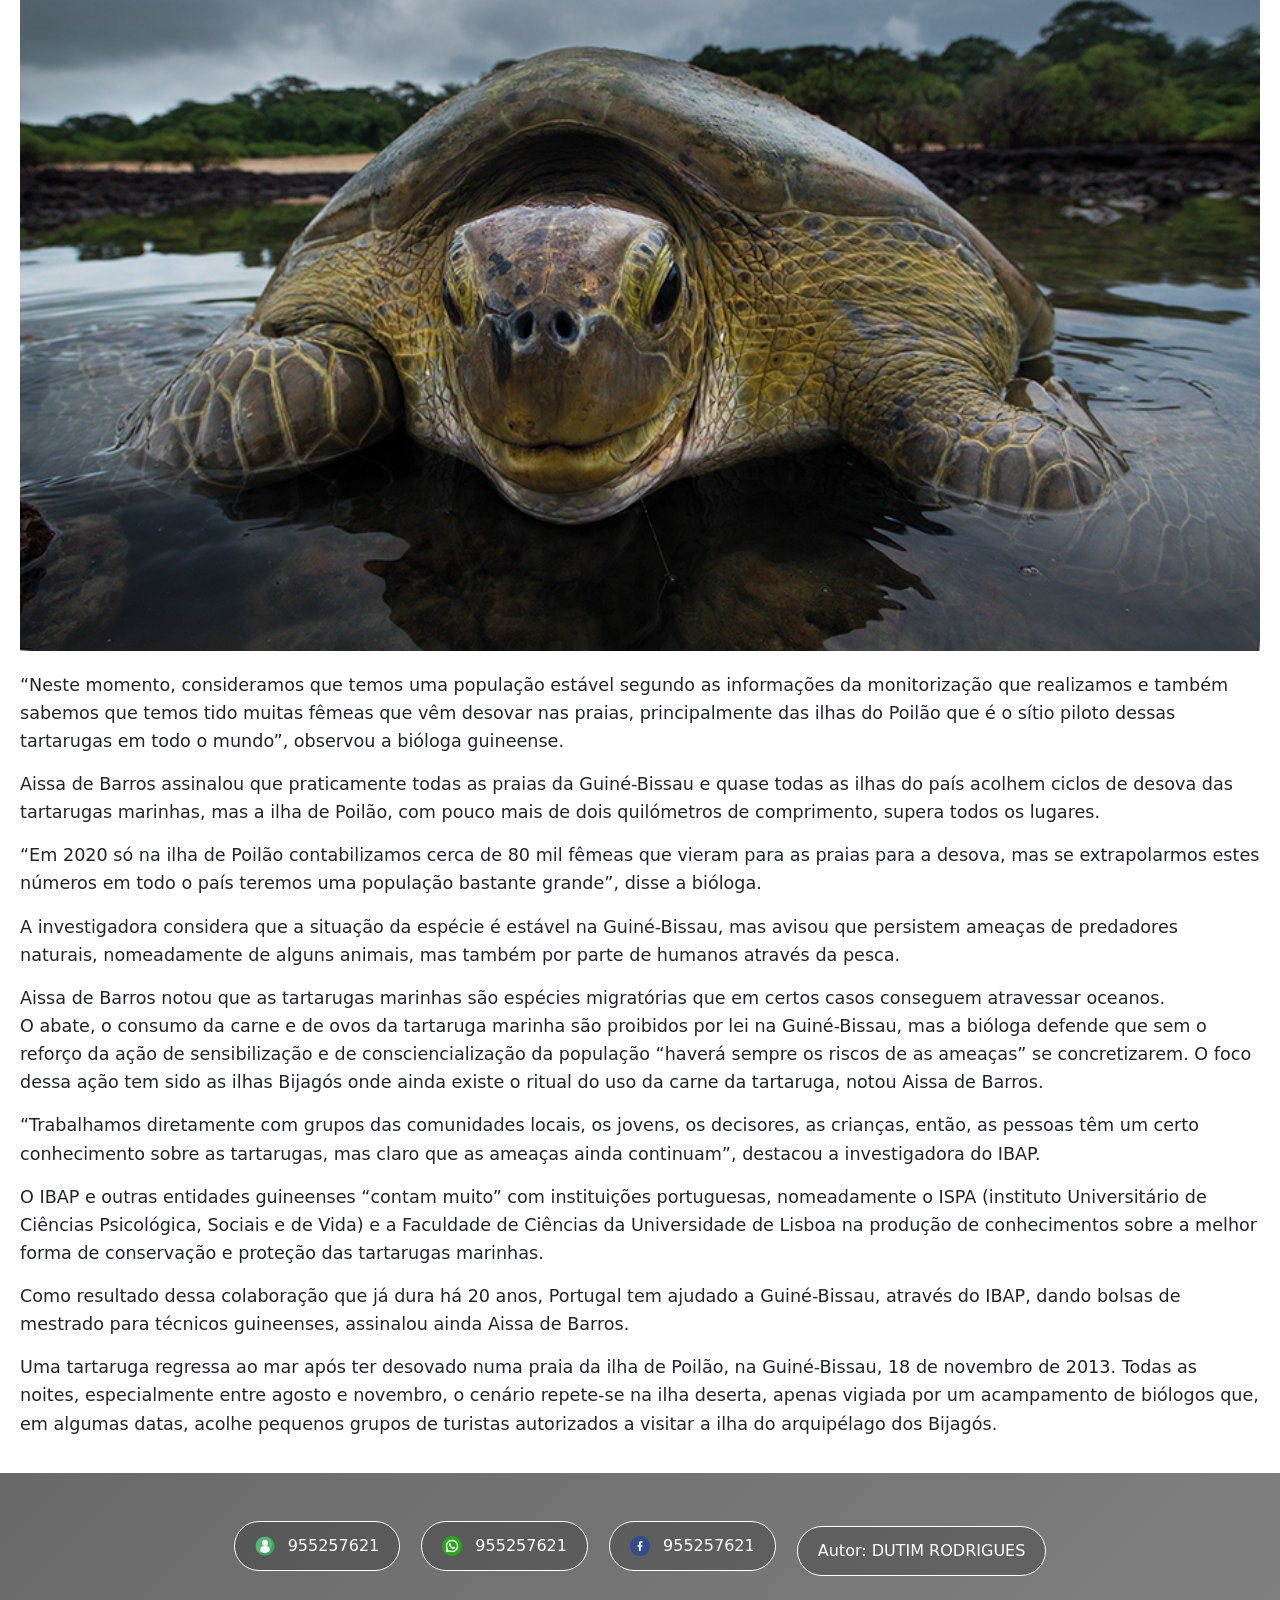
<file: tartaruga.html>
<!DOCTYPE html>
<html lang="pt-BR">
<head>
	<meta charset="utf-8">
	<meta name="viewport" content="width=device-width, initial-scale=1">
	<title>Tartarugas Marinhas</title>
	<link href="https://cdn.jsdelivr.net/npm/bootstrap@5.3.8/dist/css/bootstrap.min.css" rel="stylesheet" integrity="sha384-sRIl4kxILFvY47J16cr9ZwB07vP4J8+LH7qKQnuqkuIAvNWLzeN8tE5YBujZqJLB" crossorigin="anonymous">
	<link rel="stylesheet" type="text/css" href="CSS/tartarugas.css">
</head>
<body>
	<header class="sa">
		<nav class="navbar navbar-expand-lg navbar-dark">
			<div class="container-fluid">
				<button class="navbar-toggler" type="button" data-bs-toggle="collapse" data-bs-target="#navbarNav" aria-controls="navbarNav" aria-expanded="false" aria-label="Toggle navigation">
					<span class="navbar-toggler-icon"></span>
				</button>
				<div class="collapse navbar-collapse" id="navbarNav">
					<ul class="navbar-nav ms-auto">
						<li class="nav-item"><a class="nav-link" href="index.html">Ambiente</a></li>
						<li class="nav-item"><a class="nav-link" href="cantanhez.html">Cantanhez</a></li>
						<li class="nav-item"><a class="nav-link" href="mangais.html">Mangais</a></li>
						<li class="nav-item"><a class="nav-link" href="costas.html">Costas</a></li>
					</ul>
				</div>
			</div>
		</nav>
	</header>

	<div class="content">
	<h1>Tartarugas Marinhas</h1>
	<img src="IMG/tart1.jpg" alt="Tartaruga marinha">

	<p>A Guiné-Bissau acolhe cinco das sete espécies de tartarugas marinhas que existem no mundo. A Situação das tartarugas marinhas na Guiné-Bissau é estável mas existem ameaças.</p>
<h2>Bissau, 16 jun 2022</h2>
 <p>A situação das tartarugas marinhas na Guiné-Bissau é estável apesar de existirem “muitas ameaças” contra a espécie, disse a investigadora guineense Aissa Regalla de Barros, por ocasião do Dia Mundial da Tartaruga Marinha, que é hoje assinalado.</p>
<p>Segundo a investigadora do Instituto da Biodiversidade e das Áreas Protegidas (IBAP), a Guiné-Bissau acolhe cinco das sete espécies de tartarugas marinhas que existem no mundo e é considerada o “santuário da tartaruga verde”.</p>
<p>A ilha do Poilão é o primeiro centro da desova da tartaruga marinha de África e terceiro do mundo, a seguir a Costa Rica e a ilha de Ascensão, um território britânico a sul do Atlântico.
Dados do IBAP estimam que entre os meses de agosto e novembro, todos os anos, cerca de 21 mil tartarugas marinhas, migradas de todo o mundo, põem ovos na ilha de Poilão.</p>

	<img src="IMG/tart2.jpg" alt="Tartaruga marinha">
<p>“Neste momento, consideramos que temos uma população estável segundo as informações da monitorização que realizamos e também sabemos que temos tido muitas fêmeas que vêm desovar nas praias, principalmente das ilhas do Poilão que é o sítio piloto dessas tartarugas em todo o mundo”, observou a bióloga guineense.</p>
<p>Aissa de Barros assinalou que praticamente todas as praias da Guiné-Bissau e quase todas as ilhas do país acolhem ciclos de desova das tartarugas marinhas, mas a ilha de Poilão, com pouco mais de dois quilómetros de comprimento, supera todos os lugares.</p>
<p>“Em 2020 só na ilha de Poilão contabilizamos cerca de 80 mil fêmeas que vieram para as praias para a desova, mas se extrapolarmos estes números em todo o país teremos uma população bastante grande”, disse a bióloga.</p>
<p>A investigadora considera que a situação da espécie é estável na Guiné-Bissau, mas avisou que persistem ameaças de predadores naturais, nomeadamente de alguns animais, mas também por parte de humanos através da pesca.</p>
<p>Aissa de Barros notou que as tartarugas marinhas são espécies migratórias que em certos casos conseguem atravessar oceanos.<br>
O abate, o consumo da carne e de ovos da tartaruga marinha são proibidos por lei na Guiné-Bissau, mas a bióloga defende que sem o reforço da ação de sensibilização e de consciencialização da população “haverá sempre os riscos de as ameaças” se concretizarem.
O foco dessa ação tem sido as ilhas Bijagós onde ainda existe o ritual do uso da carne da tartaruga, notou Aissa de Barros.</p>
<p>“Trabalhamos diretamente com grupos das comunidades locais, os jovens, os decisores, as crianças, então, as pessoas têm um certo conhecimento sobre as tartarugas, mas claro que as ameaças ainda continuam”, destacou a investigadora do IBAP.</p>
<p>O IBAP e outras entidades guineenses “contam muito” com instituições portuguesas, nomeadamente o ISPA (instituto Universitário de Ciências Psicológica, Sociais e de Vida) e a Faculdade de Ciências da Universidade de Lisboa na produção de conhecimentos sobre a melhor forma de conservação e proteção das tartarugas marinhas.</p>
<p>Como resultado dessa colaboração que já dura há 20 anos, Portugal tem ajudado a Guiné-Bissau, através do IBAP, dando bolsas de mestrado para técnicos guineenses, assinalou ainda Aissa de Barros.</p>
<p>Uma tartaruga regressa ao mar após ter desovado numa praia da ilha de Poilão, na Guiné-Bissau, 18 de novembro de 2013. Todas as noites, especialmente entre agosto e novembro, o cenário repete-se na ilha deserta, apenas vigiada por um acampamento de biólogos que, em algumas datas, acolhe pequenos grupos de turistas autorizados a visitar a ilha do arquipélago dos Bijagós. </p>

	</div>

	<section class="da">
		<footer>
			<a href="tel:955257621" class="contact-link">
				<img src="IMG/contato.png" alt="Telefone" class="contact-icon"> 955257621
			</a>
			<a href="https://wa.me/955257621" target="_blank" class="contact-link">
				<img src="IMG/whatsapp.png" alt="WhatsApp" class="contact-icon"> 955257621
			</a>
			<a href="#" class="contact-link">
				<img src="IMG/facebook.png" alt="Facebook" class="contact-icon"> 955257621
			</a>
			<span class="author-credit">Autor: DUTIM RODRIGUES</span>
		</footer>
	</section>

	<script src="https://cdn.jsdelivr.net/npm/bootstrap@5.3.8/dist/js/bootstrap.bundle.min.js" integrity="sha384-FKyoEForCGlyvwx9Hj09JcYn3nv7wiPVlz7YYwJrWVcXK/BmnVDxM+D2scQbITxI" crossorigin="anonymous"></script>
</body>
</html>





</body>
</html>
</file>
<file: CSS/index.css>
* {
	box-sizing: border-box;
}

html, body {
	margin: 0;
	padding: 0;
	height: 100%;
	width: 100%;
}

body {
	background-image: url(../IMG/amb2.png);
	background-size: cover;
	background-attachment: fixed;
	background-position: center bottom;
}

.main-wrapper {
	display: flex;
	flex-direction: column;
	min-height: 100vh;
}

.content-box {
	flex: 1;
}

.top-header {
	background-image: url(../IMG/amb1.png);
	background-size: cover;
	background-position: center;
	padding: 0;
	min-height: 300px;
	display: flex;
	flex-direction: column;
}

.navbar {
	background-color: rgba(0, 0, 0, 0.7);
	padding: 10px 20px;
}

.nav-link {
	color: white !important;
	border: 1px solid white;
	padding: 10px 15px !important;
	margin: 5px;
	border-radius: 4px;
	transition: all 0.3s ease;
}

.nav-link:hover {
	background-color: white;
	color: #333 !important;
}

.header-content {
	display: flex;
	align-items: center;
	justify-content: center;
	flex: 1;
	text-align: center;
	padding: 20px;
}

.header-content h1 {
	color: white;
	text-shadow: 2px 2px 4px rgba(0, 0, 0, 0.5);
	margin: 0;
	font-size: clamp(1.5rem, 5vw, 2.5rem);
	line-height: 1.5;
}

.line {
	border: 0;
	height: 2px;
	background: linear-gradient(to right, #fff, transparent);
	margin: 20px 0;
}

.image-grid {
	padding: 30px 15px;
}

.row {
	display: flex;
	flex-wrap: wrap;
	margin: -15px;
}

.col-12,
.col-sm-6,
.col-md-4,
.col-lg-2-5 {
	padding: 15px;
}

.col-12 {
	width: 100%;
}

@media (min-width: 576px) {
	.col-sm-6 {
		width: 50%;
	}
}

@media (min-width: 768px) {
	.col-md-4 {
		width: 33.333%;
	}
}

@media (min-width: 992px) {
	.col-lg-2-5 {
		width: 20%;
	}
}

.box-link {
	text-decoration: none;
	display: block;
}

.box {
	background-color: rgba(0, 0, 0, 0.3);
	border-radius: 8px;
	overflow: hidden;
	transition: all 0.3s ease;
	height: 100%;
}

.box:hover {
	transform: translateY(-5px);
	box-shadow: 0 10px 25px rgba(0, 0, 0, 0.5);
	background-color: rgba(0, 0, 0, 0.5);
}

.box img {
	width: 100%;
	height: auto;
	display: block;
	aspect-ratio: 2 / 1;
	object-fit: cover;
}

.box p {
	text-align: center;
	color: white;
	margin: 15px 0;
	font-size: clamp(0.8rem, 2vw, 1.1rem);
	font-weight: 600;
}

.bottom-footer {
	background-color: rgba(0, 0, 0, 0.8);
	padding: 40px 20px;
	text-align: center;
	margin-top: auto;
}

.contact-link {
	color: white;
	text-decoration: none;
	border: 1px solid white;
	padding: 12px 20px;
	margin: 8px;
	border-radius: 50px;
	display: inline-flex;
	align-items: center;
	gap: 8px;
	transition: all 0.3s ease;
	font-size: clamp(0.8rem, 2vw, 1rem);
}

.contact-link:hover {
	background-color: white;
	color: #333;
}

.contact-icon {
	width: 20px;
	height: 20px;
}

.author-credit {
	color: white;
	padding: 12px 20px;
	border: 1px solid white;
	border-radius: 50px;
	maring: 8px;
	display: inline-block;
	font-size: clamp(0.8rem, 2vw, 1rem);
}

/* Extra small devices */
@media (max-width: 575px) {
	.top-header {
		min-height: 250px;
	}
	
	.header-content h1 {
		font-size: 1.3rem;
	}
	
	.contact-link,
	.author-credit {
		display: block;
		margin: 8px 0;
	}
}

/* Medium devices and up */
@media (min-width: 768px) {
	.top-header {
		min-height: 350px;
	}
}

/* Large devices and up */
@media (min-width: 992px) {
	.top-header {
		min-height: 400px;
	}
}
</file>
<file: CSS/cantanhez.css>
* {
	box-sizing: border-box;
}

html, body {
	margin: 0;
	padding: 0;
	width: 100%;
}

.top {
	background: linear-gradient(135deg, #1e3c72 0%, #2a5298 100%);
	color: white;
	padding: 0;
}

.navbar {
	background-color: rgba(0, 0, 0, 0.3) !important;
	padding: 10px 20px;
}

.nav-link {
	color: white !important;
	border: 1px solid white;
	padding: 10px 15px !important;
	margin: 5px;
	border-radius: 4px;
	transition: all 0.3s ease;
}

.nav-link:hover {
	background-color: white;
	color: #1e3c72 !important;
}

.header-content {
	display: flex;
	align-items: center;
	justify-content: center;
	padding: 40px 20px;
	text-align: center;
	min-height: 150px;
}

.header-content h2 {
	margin: 0;
	font-size: clamp(1.5rem, 5vw, 2.5rem);
}
 
.pri {
	padding: 20px;
}

.pri h1 {
	text-align: center;
	font-size: clamp(1.5rem, 5vw, 2.2rem);
	margin-bottom: 20px;
}

.pri p {
	font-size: clamp(0.9rem, 3vw, 1.1rem);
	line-height: 1.6;
	margin-bottom: 20px;
}

.pri video {
	width: 100%;
	height: auto;
	max-height: 500px;
}

.du {
	padding: 20px;
}

.du h2 {
	text-align: center;
	font-size: clamp(1.3rem, 4vw, 1.9rem);
	margin-bottom: 15px;
}

.du p {
	font-size: clamp(0.9rem, 3vw, 1.1rem);
	line-height: 1.6;
	margin-bottom: 15px;
}

.ju {
	padding: 20px;
	clear: both;
	display: flex;
}

.ju h3 {
	font-size: clamp(1.3rem, 4vw, 1.9rem);
	text-align: center;
	margin-bottom: 30px;
}

.mato {
	width: 100%;
	margin-bottom: 20px;
	display: flex;
	flex-wrap: wrap;
	justify-content: center;
}

.mato img {
	width: 100%;
	height: auto;
}

@media (min-width: 576px) {
	.mato {
		width: 48%;
		float: left;
		margin: 2%;
	}
}

@media (min-width: 992px) {
	.mato {
		width: 30%;
		float: left;
		margin: 2%;
	}
}
.ota {
	padding: 20px;
	clear: both;
}

.ota p {
	font-size: clamp(0.9rem, 3vw, 1.1rem);
	line-height: 1.6;
	margin-bottom: 15px;
}

.ota h4 {
	font-size: clamp(1.3rem, 4vw, 1.9rem);
	margin: 20px 0 15px 0;
}
.bot a{
	border: 1px solid black;
	background: rgba(0, 0, 0, 0.2);
	padding: 10px 30px;
	border-radius: 40px;
	margin-left: 8px;
}

.bot span{
	border: 1px solid black;
	background: rgba(0, 0, 0, 0.2);
	padding: 10px 30px;
	border-radius: 40px;
}

.bot img{
	margin-bottom: -5px;
}




.bottom-footer {
	background-color: rgba(0, 0, 0, 0.8);
	padding: 40px 20px;
	text-align: center;
	margin-top: auto;
}



.contact-link {
	color: white;
	text-decoration: none;
	border: 1px solid white;
	padding: 12px 20px;
	margin: 8px;
	border-radius: 50px;
	display: inline-flex;
	align-items: center;
	gap: 8px;
	transition: all 0.3s ease;
	font-size: clamp(0.8rem, 2vw, 1rem);
}
.contact-icon {
	width: 20px;
	height: 20px;
}
.contact-link:hover {
	background-color: white;
	color: #333;
}

.author-credit {
	color: white;
	padding: 12px 20px;
	border: 1px solid white;
	border-radius: 50px;
	maring: 8px;
	display: inline-block;
	font-size: clamp(0.8rem, 2vw, 1rem);
}
.su {
	background: linear-gradient(135deg, #ff69b4 0%, #ff1493 100%);
	color: white;
	padding: 0;
}

.navbar {
	background-color: rgba(0, 0, 0, 0.3) !important;
	padding: 10px 20px;
}

.nav-link {
	color: white !important;
	border: 1px solid white;
	padding: 10px 15px !important;
	margin: 5px;
	border-radius: 4px;
	transition: all 0.3s ease;
}

.nav-link:hover {
	background-color: white;
	color: #ff1493 !important;
}
</file>
<file: CSS/costas.css>
* {
	box-sizing: border-box;
}

html, body {
	margin: 0;
	padding: 0;
	width: 100%;
}

.so {
	background: linear-gradient(135deg, #4a90e2 0%, #357abd 100%);
	color: white;
	padding: 0;
}

.navbar {
	background-color: rgba(0, 0, 0, 0.3) !important;
	padding: 10px 20px;
}

.nav-link {
	color: white !important;
	border: 1px solid white;
	padding: 10px 15px !important;
	margin: 5px;
	border-radius: 4px;
	transition: all 0.3s ease;
}

.nav-link:hover {
	background-color: white;
	color: #357abd !important;
}

.content {
	padding: 20px;
}

.content h1 {
	font-size: clamp(1.5rem, 5vw, 2.2rem);
	margin-bottom: 20px;
}

.content h2 {
	font-size: clamp(1.3rem, 4vw, 1.9rem);
	margin: 20px 0 15px 0;
}

.content h3 {
	font-size: clamp(1.1rem, 3.5vw, 1.5rem);
	margin: 20px 0 15px 0;
}

.content p {
	font-size: clamp(0.9rem, 3vw, 1.1rem);
	line-height: 1.6;
	margin-bottom: 15px;
}

.responsive-img {
	width: 100%;
	height: auto;
	display: block;
	margin: 20px 0;
	max-height: 500px;
	object-fit: cover;
}

.su {
	background: linear-gradient(135deg, #9c27b0 0%, #7b1fa2 100%);
	padding: 40px 20px;
	text-align: center;
}

.contact-link {
	color: white;
	text-decoration: none;
	border: 1px solid white;
	padding: 12px 20px;
	margin: 8px;
	border-radius: 30px;
	display: inline-flex;
	align-items: center;
	gap: 8px;
	transition: all 0.3s ease;
	font-size: clamp(0.8rem, 2vw, 1rem);
}

.contact-link:hover {
	background-color: white;
	color: #333;
}

.contact-icon {
	width: 20px;
	height: 20px;
}

.author-credit {
	color: white;
	padding: 12px 20px;
	border: 1px solid white;
	border-radius: 30px;
	display: inline-block;
	margin: 8px;
	font-size: clamp(0.8rem, 2vw, 1rem);
}

@media (max-width: 575px) {
	.contact-link,
	.author-credit {
		display: block;
		margin: 8px 0;
	}
}
</file>
<file: CSS/hipopotamo.css>
* {
	box-sizing: border-box;
}

html, body {
	margin: 0;
	padding: 0;
	width: 100%;
}

.ak {
	background: linear-gradient(135deg, #ff69b4 0%, #ff1493 100%);
	color: white;
	padding: 0;
}

.navbar {
	background-color: rgba(0, 0, 0, 0.3) !important;
	padding: 10px 20px;
}

.nav-link {
	color: white !important;
	border: 1px solid white;
	padding: 10px 15px !important;
	margin: 5px;
	border-radius: 4px;
	transition: all 0.3s ease;
}

.nav-link:hover {
	background-color: white;
	color: #ff1493 !important;
}

.content {
	padding: 20px;
}

.content h1 {
	font-size: clamp(1.5rem, 5vw, 2.2rem);
	margin-bottom: 20px;
}

.content h2 {
	font-size: clamp(1.3rem, 4vw, 1.9rem);
	margin: 20px 0 15px 0;
}

.content p {
	font-size: clamp(0.9rem, 3vw, 1.1rem);
	line-height: 1.6;
	margin-bottom: 15px;
}

.responsive-img {
	width: 100%;
	height: auto;
	display: block;
	margin: 20px 0;
	max-height: 500px;
	object-fit: cover;
}

.bot {
	background: linear-gradient(135deg, #7cb342 0%, #9ccc65 100%);
	padding: 40px 20px;
	text-align: center;
}

.contact-link {
	color: white;
	text-decoration: none;
	border: 1px solid white;
	padding: 12px 20px;
	margin: 8px;
	border-radius: 30px;
	display: inline-flex;
	align-items: center;
	gap: 8px;
	transition: all 0.3s ease;
	font-size: clamp(0.8rem, 2vw, 1rem);
}

.contact-link:hover {
	background-color: white;
	color: #333;
}

.contact-icon {
	width: 20px;
	height: 20px;
}

.author-credit {
	color: white;
	padding: 12px 20px;
	border: 1px solid white;
	border-radius: 30px;
	display: inline-block;
	margin: 8px;
	font-size: clamp(0.8rem, 2vw, 1rem);
}

@media (max-width: 575px) {
	.contact-link,
	.author-credit {
		display: block;
		margin: 8px 0;
	}
}
</file>
<file: CSS/mangais.css>
* {
	box-sizing: border-box;
}

html, body {
	margin: 0;
	padding: 0;
	width: 100%;
}

.gb {
	background: linear-gradient(135deg, #808080 0%, #696969 100%);
	color: white;
	padding: 0;
}

.navbar {
	background-color: rgba(0, 0, 0, 0.3) !important;
	padding: 10px 20px;
}

.nav-link {
	color: white !important;
	border: 1px solid white;
	padding: 10px 15px !important;
	margin: 5px;
	border-radius: 4px;
	transition: all 0.3s ease;
}

.nav-link:hover {
	background-color: white;
	color: #696969 !important;
}

.content {
	padding: 20px;
}

.content h1{
	text-align: center;
	font-size: clamp(1.5rem, 5vw, 2.2rem);
	margin-bottom: 20px;
}

.content h2 {
	font-size: clamp(1.3rem, 4vw, 1.9rem);
	margin: 20px 0 15px 0;
}

.content p{
	font-size: clamp(0.9rem, 3vw, 1.1rem);
	line-height: 1.6;
	margin-bottom: 15px;
}

.content img{
	width: 100%;
	height: auto;
	display: block;
	margin: 20px 0;
}

.content img.let {
	float: left;
	margin-right: 15px;
	max-width: 300px;
}

.bot {
	background: linear-gradient(135deg, #7cb342 0%, #9ccc65 100%);
	padding: 40px 20px;
	text-align: center;
}

.bot a{
	border: 1px solid white;
	background: rgba(0, 0, 0, 0.2);
	padding: 12px 20px;
	border-radius: 30px;
	margin: 8px;
	display: inline-flex;
	align-items: center;
	gap: 8px;
	color: white;
	text-decoration: none;
	transition: all 0.3s ease;
	font-size: clamp(0.8rem, 2vw, 1rem);
}

.bot a:hover {
	background-color: white;
	color: #333;
}

.bot span{
	border: 1px solid white;
	background: rgba(0, 0, 0, 0.2);
	padding: 12px 20px;
	border-radius: 30px;
	color: white;
	display: inline-block;
	margin: 8px;
	font-size: clamp(0.8rem, 2vw, 1rem);
}

.bot img{
	width: 20px;
	height: 20px;
	margin-right: 5px;
}

@media (max-width: 575px) {
	.content img.let {
		float: none;
		margin-right: 0;
		max-width: 100%;
	}

	.kb img{
		width: 350px;
	}

	.bot a,
	.bot span {
		display: block;
		margin: 8px 0;
	}
}
</file>
<file: CSS/tartarugas.css>
* {
	box-sizing: border-box;
}

html, body {
	margin: 0;
	padding: 0;
	width: 100%;
}

.sa {
	background: linear-gradient(135deg, #2d5016 0%, #558000 100%);
	color: white;
	padding: 0;
}

.navbar {
	background-color: rgba(0, 0, 0, 0.3) !important;
	padding: 10px 20px;
}

.nav-link {
	color: white !important;
	border: 1px solid white;
	padding: 10px 15px !important;
	margin: 5px;
	border-radius: 4px;
	transition: all 0.3s ease;
}

.nav-link:hover {
	background-color: white;
	color: #558000 !important;
}

.content {
	padding: 20px;
}

.content h1{
	font-size: clamp(1.5rem, 5vw, 2.2rem);
	margin-bottom: 20px;
}

.content h2 {
	font-size: clamp(1.3rem, 4vw, 1.9rem);
	margin: 20px 0 15px 0;
}

.content p{
	font-size: clamp(0.9rem, 3vw, 1.1rem);
	line-height: 1.6;
	margin-bottom: 15px;
}

.content img{
	width: 100%;
	height: auto;
	display: block;
	margin: 20px 0;
}

.da {
	background: linear-gradient(135deg, #696969 0%, #808080 100%);
	padding: 40px 20px;
	text-align: center;
}

.da a{
	border: 1px solid white;
	background: rgba(0, 0, 0, 0.2);
	padding: 12px 20px;
	border-radius: 30px;
	margin: 8px;
	display: inline-flex;
	align-items: center;
	gap: 8px;
	color: white;
	text-decoration: none;
	transition: all 0.3s ease;
	font-size: clamp(0.8rem, 2vw, 1rem);
}

.da a:hover {
	background-color: white;
	color: #333;
}

.da span{
	border: 1px solid white;
	background: rgba(0, 0, 0, 0.2);
	padding: 12px 20px;
	border-radius: 30px;
	color: white;
	display: inline-block;
	margin: 8px;
	font-size: clamp(0.8rem, 2vw, 1rem);
}

.da img{
	width: 20px;
	height: 20px;
	margin-right: 5px;
}

@media (max-width: 575px) {
	.da a,
	.da span {
		display: block;
		margin: 8px 0;
	}
}
</file>
